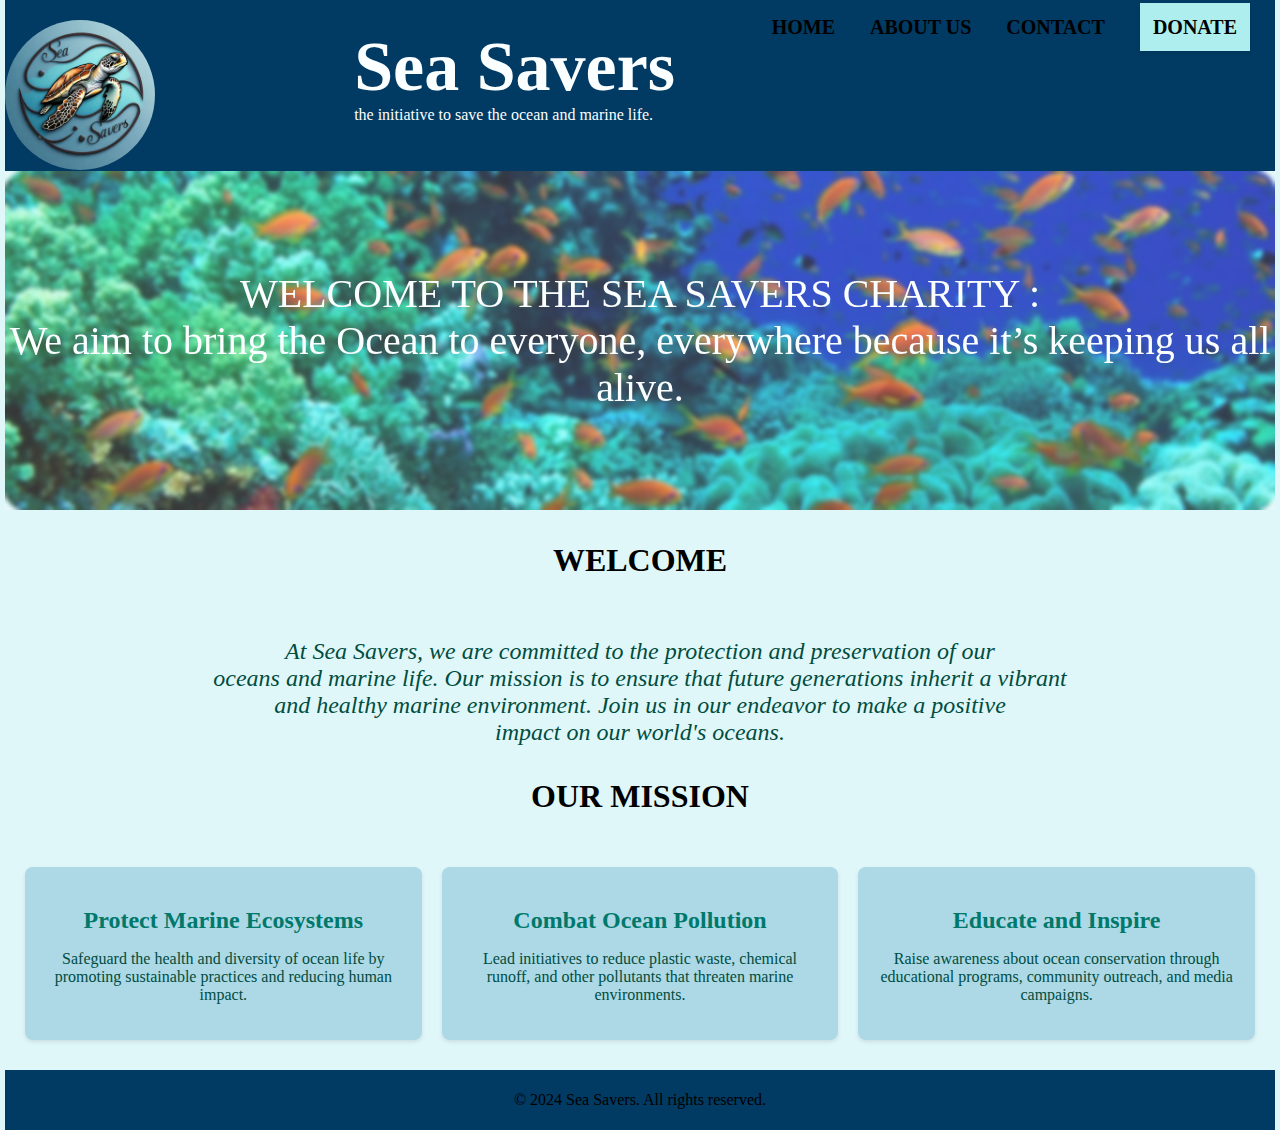
<file: SeaSaversCharity/index.html>
<!DOCTYPE html>
<html lang="en">
<head>
    <meta charset="UTF-8">
    <meta name="description" content="SeaSavers Charity">
    <meta name="keywords" content="Charity Website,SeaSavers">
    <meta name="author" content="Amrit Koul">
    <meta name="viewport" content="width=device-width, initial-scale=1.0">
    <title> SEA SAVERS </title>
    <link rel="shortcut icon" href="images/SeaSavers_Logo.jpg" type="image/x-icon">
    <link rel="stylesheet" href="style.css">
</head>
<body>
    <div class="logocontainer">
        <img src="images/SeaSavers_Logo.jpg" alt="SeaSaverslogo" class="logo">
        <header>
            <h1 class="title">Sea Savers</h1>
            <p>the initiative to save the ocean and marine life.</p>
        </header>
        <nav>
            <ul>
                <li><a href="index.html">HOME</a></li>
                <li><a href="about.html">ABOUT US</a></li>
                <li><a href="contact.html">CONTACT</a></li>
                <li><a href="donate.html" class="donate-link">DONATE</a></li>
            </ul>
        </nav>
        </div>
        <div class="image-container">
            <div class="overlay">    
                <img src="images/img1.jpg" class="image" alt="">
                <div class="content"><p class="intro1">WELCOME TO THE SEA SAVERS CHARITY :
                    We aim to bring the Ocean to everyone, everywhere because it’s keeping us all alive.</p></div>
            </div>
        </div>    
    <h3>WELCOME</h3>
    <p class="intro">
        At Sea Savers, we are committed to the protection and preservation of our 
        oceans and marine life. Our mission is to ensure that future generations inherit a vibrant
        and healthy marine environment. Join us in our endeavor to make a positive 
        impact on our world's oceans.
    </p>
    <h3>OUR MISSION</h3>
    <div class="mission-container">
        <div class="mission-item">
            <h2>Protect Marine Ecosystems</h2>
            <p>Safeguard the health and diversity of ocean life by promoting sustainable practices and reducing human impact.</p>
        </div>
        <div class="mission-item">
            <h2>Combat Ocean Pollution</h2>
            <p>Lead initiatives to reduce plastic waste, chemical runoff, and other pollutants that threaten marine environments.</p>
        </div>
        <div class="mission-item">
            <h2>Educate and Inspire</h2>
            <p>Raise awareness about ocean conservation through educational programs, community outreach, and media campaigns.</p>
        </div>
    </div>
    <footer>
        <p>&copy; 2024 Sea Savers. All rights reserved.</p>
    </footer>

    </body>
    </html>
</file>
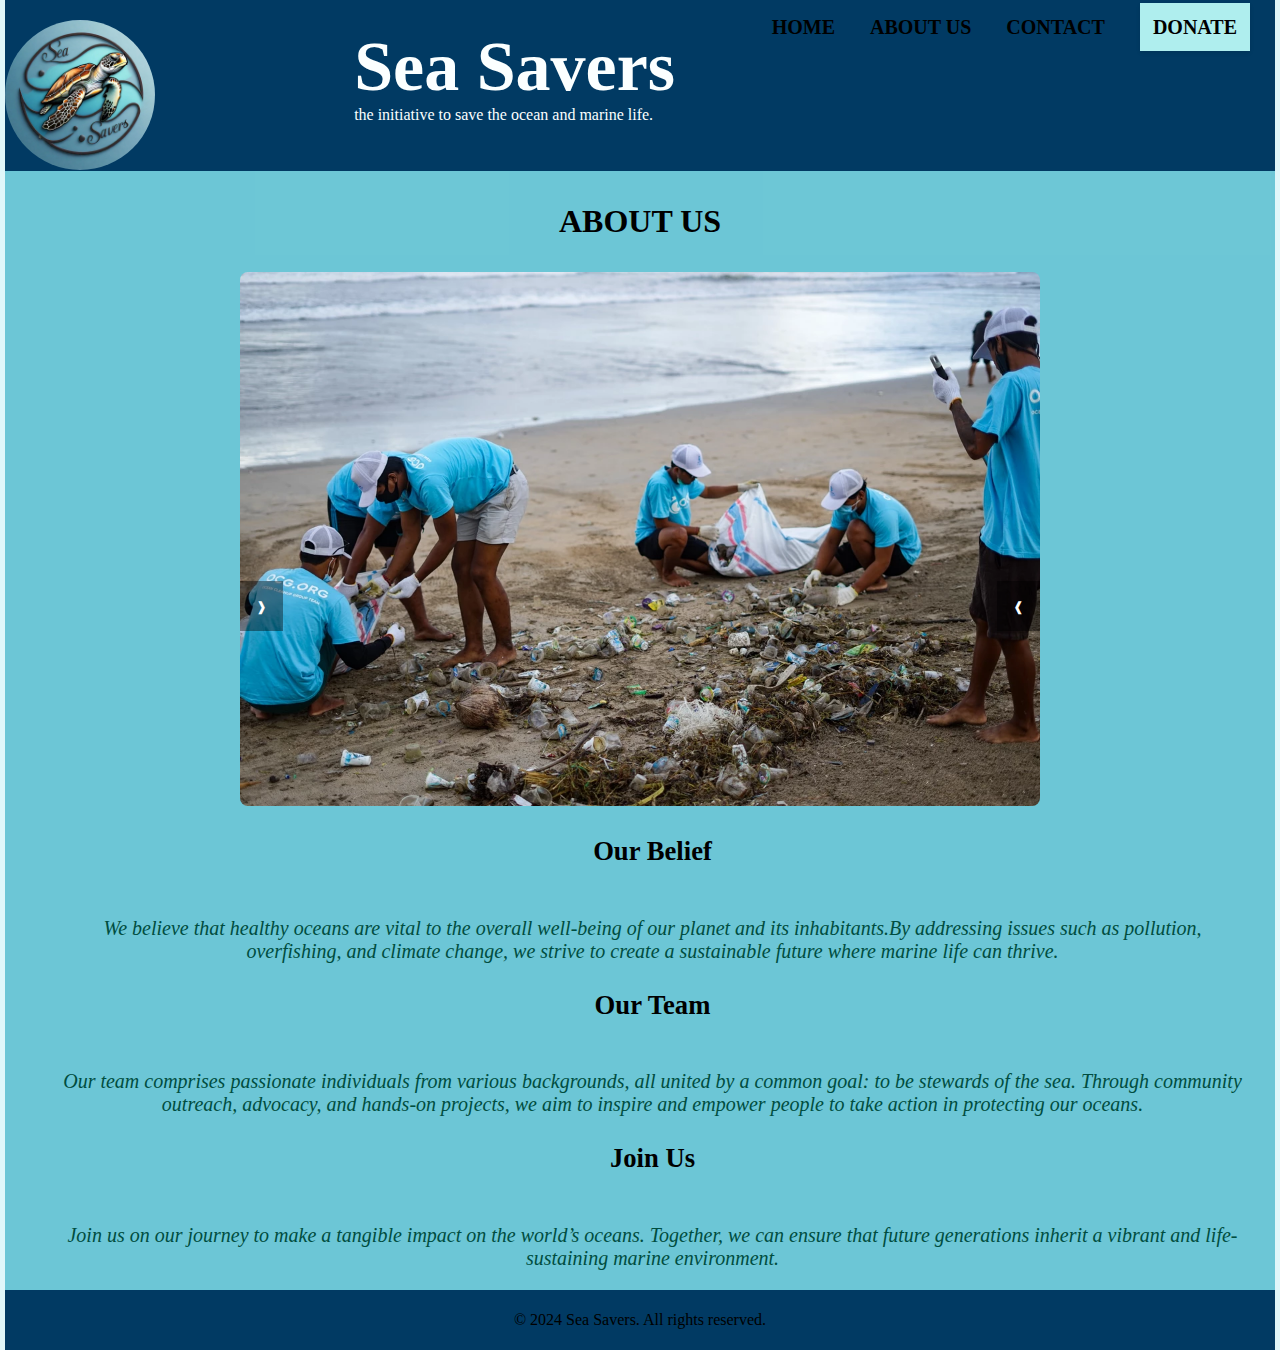
<file: SeaSaversCharity/about.html>
<!DOCTYPE html>
<html lang="en">
<head>
    <meta charset="UTF-8">
    <meta name="description" content="SeaSavers Charity">
    <meta name="keywords" content="Charity Website,SeaSavers">
    <meta name="author" content="Amrit Koul">
    <meta name="viewport" content="width=device-width, initial-scale=1.0">
    <title> SEA SAVERS </title>
    <link rel="shortcut icon" href="images/SeaSavers_Logo.jpg" type="image/x-icon">
    <link rel="stylesheet" href="style.css">
</head>
<div class="design">
<body>
    <div class="logocontainer">
    <img src="images/SeaSavers_Logo.jpg" alt="SeaSaverslogo" class="logo">
    <header>
        <h1 class="title">Sea Savers</h1>
        <p>the initiative to save the ocean and marine life.</p>
    </header>
    
    <nav>
        <ul>
            <li><a href="index.html">HOME</a></li>
            <li><a href="about.html">ABOUT US</a></li>
            <li><a href="contact.html">CONTACT</a></li>
            <li><a href="donate.html" class="donate-link">DONATE</a></li>
        </ul>
    </nav>
    </div>
    <h3> ABOUT US</h3>
    <div class="slideshow-container">
        <div class="slide">
            <img src="images/img2.jpg" alt="Image 1">
        </div>
        <div class="slide">
            <img src="images/img3.jpg" alt="Image 2">
        </div>
        <div class="slide">
            <img src="images/img4.jpg" alt="Image 3">
        </div>
        <button class="slidebutton" onclick="prevSlide()">&#10096</button>
        <button class="slidebutton" onclick="nextSlide()">&#10097</button>
    </div>
    <li class="list">
        <ul>
        <h3>Our Belief</h3>
        <p class="intro">
        We believe that healthy oceans are vital to the overall well-being of our planet and its inhabitants.By addressing issues such as pollution, overfishing, and climate change, we strive to create a sustainable future where marine life can thrive.
        </p>
        <h3>Our Team</h3>
        <p class="intro">
        Our team comprises passionate individuals from various backgrounds, all united by a common goal: to be stewards of the sea. Through community outreach, advocacy, and hands-on projects, we aim to inspire and empower people to take action in protecting our oceans.
        </p>
        <h3>Join Us</h3>
        <p class="intro">
        Join us on our journey to make a tangible impact on the world’s oceans. Together, we can ensure that future generations inherit a vibrant and life-sustaining marine environment.
        </p>
        </ul>
    </li>

    <script src="script.js"></script>
    <footer>
        <p>&copy; 2024 Sea Savers. All rights reserved.</p>
    </footer>

    </div>
</body>
    </html>
</file>
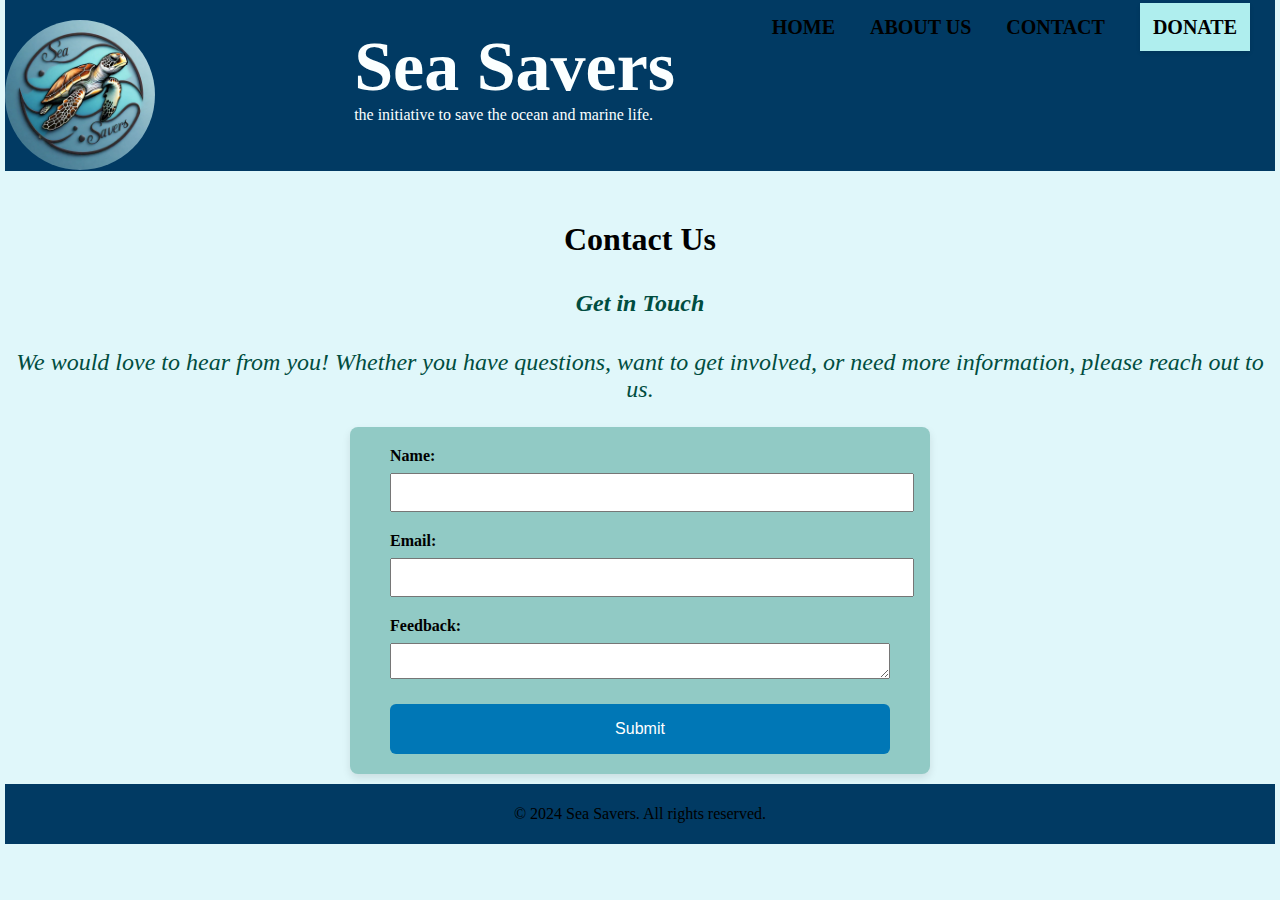
<file: SeaSaversCharity/contact.html>
<!DOCTYPE html>
<html lang="en">
<head>
    <meta charset="UTF-8">
    <meta name="description" content="SeaSavers Charity">
    <meta name="keywords" content="Charity Website,SeaSavers">
    <meta name="author" content="Amrit Koul">
    <meta name="viewport" content="width=device-width, initial-scale=1.0">
    <title> SEA SAVERS </title>
    <link rel="shortcut icon" href="images/SeaSavers_Logo.jpg" type="image/x-icon">
    <link rel="stylesheet" href="style.css">
</head>
<body>
    <div class="logocontainer">
    <img src="images/SeaSavers_Logo.jpg" alt="SeaSaverslogo" class="logo">
    <header>
        <h1 class="title">Sea Savers</h1>
        <p>the initiative to save the ocean and marine life.</p>
    </header>
    <nav>
        <ul>
            <li><a href="index.html">HOME</a></li>
            <li><a href="about.html">ABOUT US</a></li>
            <li><a href="contact.html">CONTACT</a></li>
            <li><a href="donate.html" class="donate-link">DONATE</a></li>
        </ul>
    </nav>
    </div>
    <br>
    <h3>Contact Us</h3>
    <h4 class="intro">Get in Touch</h4>
<p class="intro">We would love to hear from you! Whether you have questions, want to get involved, or need more information, please reach out to us.</p>
<form id="ContactForm" onsubmit="return validateContact()">
    <label for="name">Name:</label>
    <input type="text" id="name1" name="name1">
    <label for="email">Email:</label>
    <input type="email" id="email1" name="email1">
    <label for="feedback">Feedback:</label>
    <textarea name="feedback1" id="feedback1"></textarea>
    <button type="submit">Submit</button>
</form>
<footer>
    <p>&copy; 2024 Sea Savers. All rights reserved.</p>
</footer>

    <script src="script.js"></script>
</body>
</html>
</file>
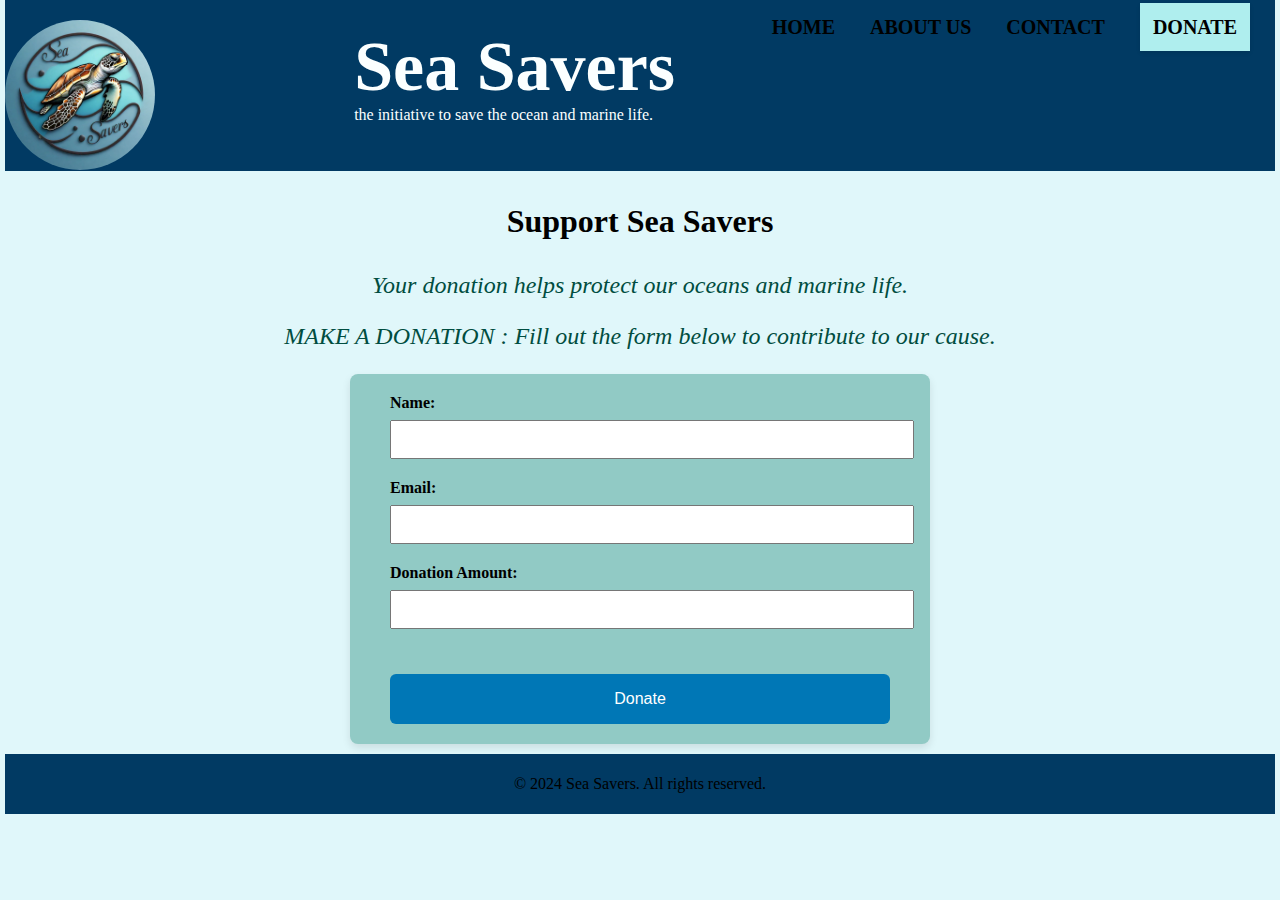
<file: SeaSaversCharity/donate.html>
<!DOCTYPE html>
<html lang="en">
<head>
    <meta charset="UTF-8">
    <meta name="description" content="SeaSavers Charity">
    <meta name="keywords" content="Charity Website,SeaSavers">
    <meta name="author" content="Amrit Koul">
    <meta name="viewport" content="width=device-width, initial-scale=1.0">
    <title> SEA SAVERS </title>
    <link rel="shortcut icon" href="images/SeaSavers_Logo.jpg" type="image/x-icon">
    <link rel="stylesheet" href="style.css">
</head>
<body>
    <div class="logocontainer">
    <img src="images/SeaSavers_Logo.jpg" alt="SeaSaverslogo" class="logo">
    <header>
        <h1 class="title">Sea Savers</h1>
        <p>the initiative to save the ocean and marine life.</p>
    </header>
    
    <nav>
        <ul>
            <li><a href="index.html">HOME</a></li>
            <li><a href="about.html">ABOUT US</a></li>
            <li><a href="contact.html">CONTACT</a></li>
            <li><a href="donate.html" class="donate-link">DONATE</a></li>
        </ul>
    </nav>
    </div>
    <h3>Support Sea Savers</h3>
    <p class="intro">Your donation helps protect our oceans and marine life.</p>
    <p class="intro"> MAKE A DONATION : Fill out the form below to contribute to our cause.</p>
    <form id="donationForm" onsubmit="return validateForm()">
        <label for="name">Name:</label>
        <input type="text" id="name" name="name">
        <label for="email">Email:</label>
        <input type="email" id="email" name="email">
        <label for="amount">Donation Amount:</label>
        <input type="number" id="amount" name="amount" min="1">
        <button type="submit">Donate</button>
    </form>
    <footer>
        <p>&copy; 2024 Sea Savers. All rights reserved.</p>
    </footer>


    <script src="script.js"></script>
    </body>
    </html>
</file>
<file: SeaSaversCharity/style.css>
body{
    font-family: 'Times New Roman', Times, serif;
    background-color:#e0f7fa;
    margin: 0 5px;
    overflow: auto;
}
.logo{
    position: relative;
    top:20px;
    width: 150px;
    height:fit-content;
    border-radius: 80px;
}
.logocontainer{
    position: sticky;
    z-index: 1;
    top: 0;
    display: flex;
    justify-content: space-between;
    background-color: #013A63;
}
header{
    margin-top: 20px;
    margin-bottom: 40px;
    line-height: 0.8px;
    position: relative;
    left:6%;
    color: #fbffff;
    h1{
        font-size: 70px;
    }

}
nav ul{
    display: flex;
    flex-wrap: wrap;
    justify-content: space-evenly;
    list-style-type: none;
    float: right;
}
nav ul a{
    color: black;
    text-decoration: none;
    font-weight:bold;
}
nav ul li a:hover{
    color: #247ab8;
    cursor: pointer;
}
.donate-link{
    background-color:paleturquoise;
    padding: 13px 13px;
    box-shadow:0 2px 4px rgba(0, 0, 0, 0.1);

}
.donate-link:focus{
    color: #0c1e84;
}
li{
    padding-right: 25px;
    padding-left: 10px;
    font-size: 20px;
}

.image-contianer {
    position: relative;
    width: 100%;
    height: fit-content;
    margin: 0 auto;
    border-radius: 20px;
}

.overlay {
    position: relative;
}

.image {
    object-fit: cover;
    display: flex;
    justify-self: center;
    width: 100%;
    animation: fadeIn 2s forwards;
    border-radius: 20px;
}

.content {
    position: absolute;
    top: 0%;
    left: 0%;
    width: 100%;
    height: 100%;
    display: flex;
    justify-content: center;
    align-items: center;
    background-color: rgba(255, 255, 255, 0.2);
    color: white;
    backdrop-filter: blur(2px);
}

@keyframes fadeIn {
    from {
        opacity: 0;
    }

    to {
        opacity: 1;
    }
}
.intro{
    font-size: 1.5em;
    white-space:pre-line;
    text-align: center;
    font-style: italic;
    color: #004d40; 
}
.intro1{
    font-size: 2.5em;
    white-space:pre-line;
    text-align: center;
    color: #fbffff;  
}
.mission-container{
    display: grid;
    grid-template-columns: repeat(3, 1fr);
    justify-content: center;
    gap: 20px;
    padding: 20px;
}
.mission-item {
    background-color: #ADD8E6; 
    padding: 20px;
    border-radius: 8px;
    box-shadow: 0 2px 4px rgba(0, 0, 0, 0.1);
    text-align: center;
}

.mission-item h2 {
    font-size: 1.5em;
    margin-bottom: 10px;
    color: #00796b; 
}

.mission-item p {
    font-size: 1em;
    color: #004d40; 
}
h3{
    font-size: 2em;
    text-align: center;
}
.slideshow-container{
    position: relative;
    max-width: 800px;
    margin: auto;
}
.slide{
    display: none;

    img{
        width: 100%;
        border-radius: 8px;
    }
}
.slidebutton {
    position: absolute;
    top: 50%;
    background-color: rgba(0, 0, 0, 0.404);
    color: white;
    border: none;
    padding: 16px;
    cursor:pointer;
}

.slidebutton:hover {
    background-color: rgba(0, 0, 0, 1);
}
.slidebutton:nth-child(even){
    right:0;
}
form{
    display: flex;
    flex-direction: column;
    display: flex;
    flex-direction: column;
    max-width: 400px;
    margin: 0 auto;
}
input{
    padding: 10px 10px;
}
button{
    margin-top: 5%;
    height: 50px;
}
.list{
    size: 80%;
    font-size: smaller;
}
.design{
    background-color: #4cb9ccc7;
}
form {
    max-width: 500px;
    padding: 20px 40px;
    background: #91cac5;
    border-radius: 8px;
    box-shadow: 0 4px 8px rgba(0, 0, 0, 0.1);
}

label {
    display: block;
    margin-bottom: 8px;
    font-weight: bold;
}

input[type="text"],
input[type="email"],
input[type="number"] {
    width: 100%;
    padding: 10px;
    margin-bottom: 20px;
}

input[type="text"]:focus,
input[type="email"]:focus,
input[type="number"]:focus {
    background-color: #dae3e7;
    outline: none;
}

button[type="submit"] {
    width: 100%;
    padding: 15px;
    background-color: #0077B6;
    color: white;
    border: none;
    border-radius: 6px;
    font-size: 16px;
    cursor: pointer;
}

button[type="submit"]:hover {
    background-color: #034f7e;
}
footer{
    background-color: #013A63;
    text-align: center;
    margin-top: 10px;
    padding: 5px 5px;
}
</file>
